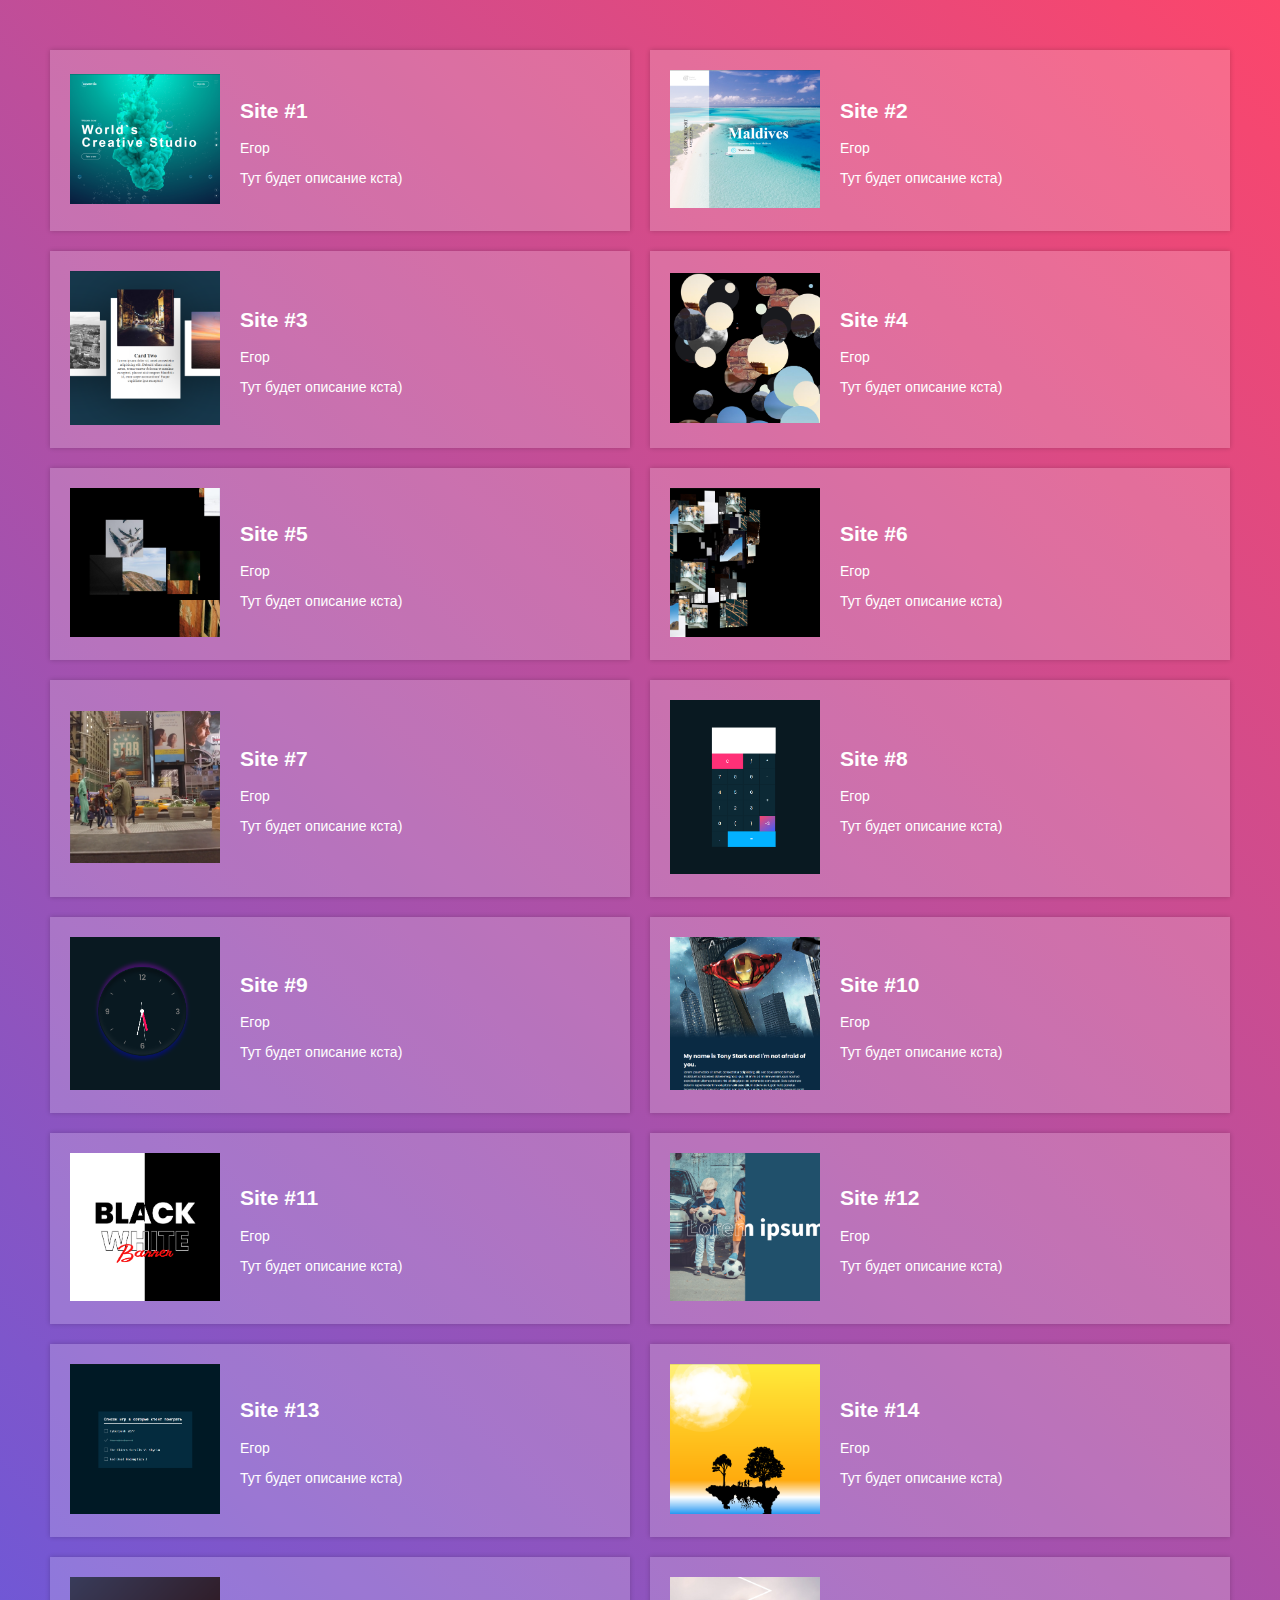
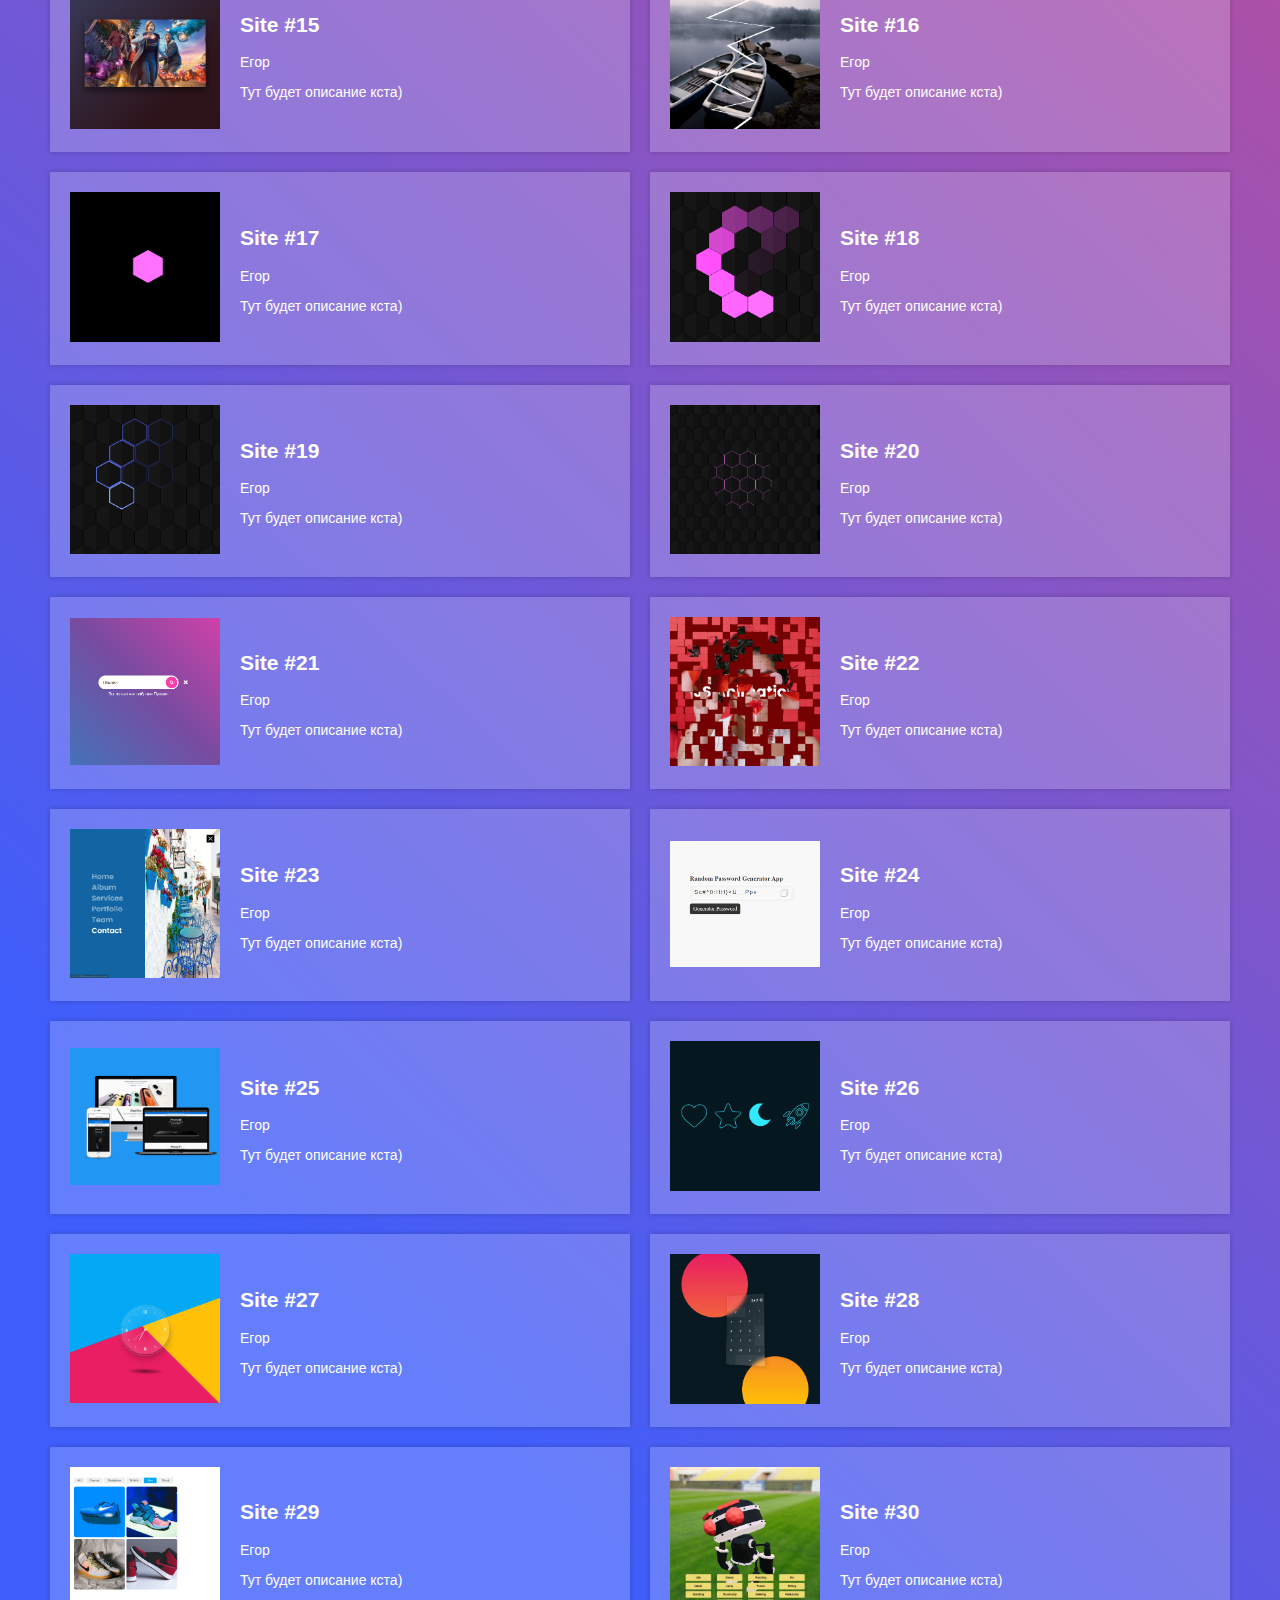
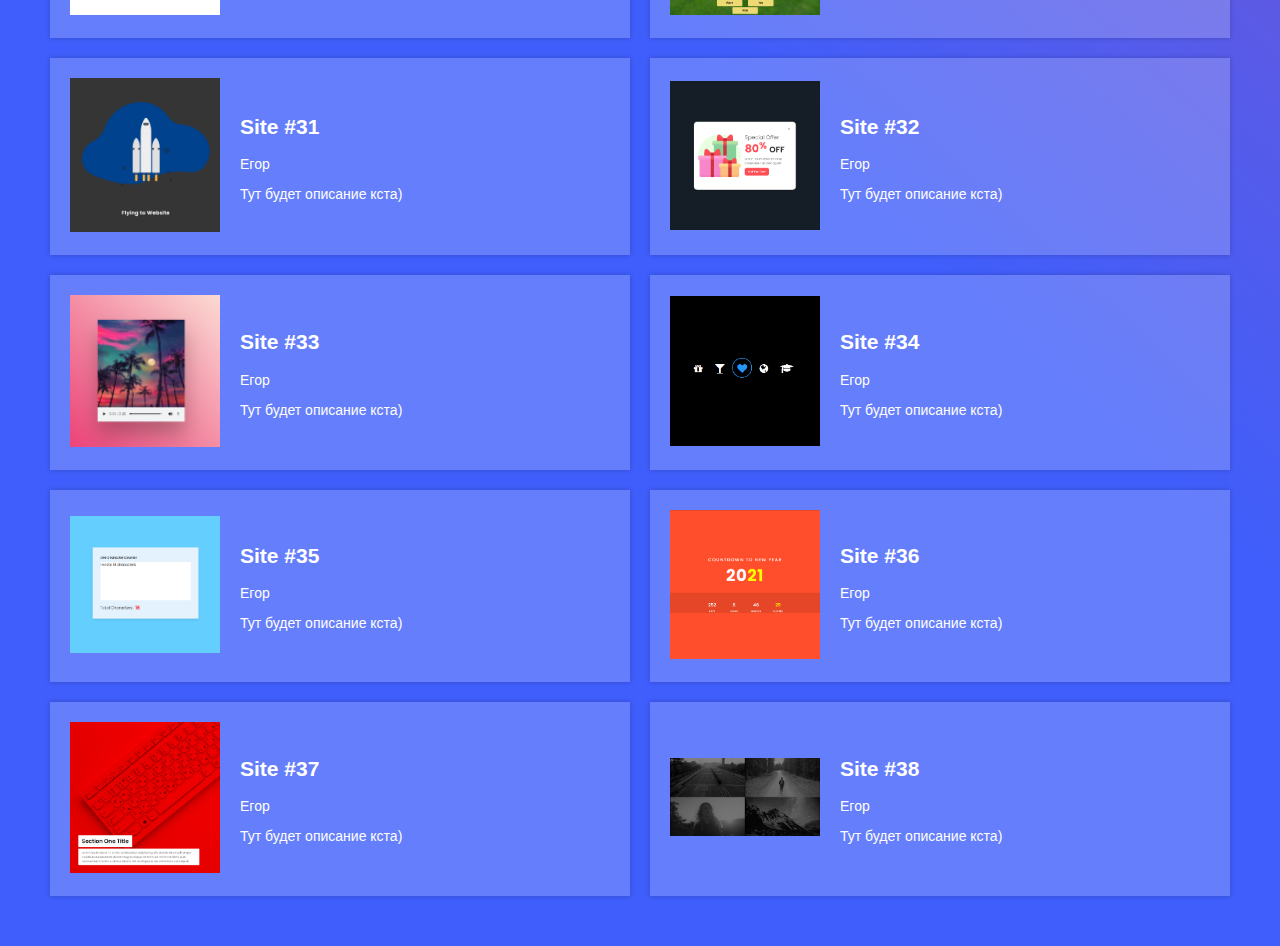
<file: index.html>
<!DOCTYPE html>
<html lang="en">
<head>
    <meta charset="UTF-8">
    <meta name="viewport" content="width=device-width, initial-scale=1.0">
    <title>Portfolio</title>
    <link rel="stylesheet" href="CSS/styleGRID.css">
    <link rel="stylesheet" href="CSS/style.css">
    <link rel="stylesheet" href="https://cdnjs.cloudflare.com/ajax/libs/animate.css/4.1.1/animate.min.css"/>
</head>
<body>
    <div class="albums">

        <div class="album animate__animated animate__flipInX">
            <a href="edison/site1/index.html">
                <img src="edison/site1/show.png" alt="">
            </a>
            <div class="album_details">
                <h2>Site #1</h2>
                <a href="#" target="_blank">
                    <p class="album_artist">Егор</p>
                </a>
                <p class="album_desc">Тут будет описание кста)</p>
            </div>
        </div>

        <div class="album animate__animated animate__flipInX">
            <a href="edison/site2/index.html">
                <img src="edison/site2/show.png" alt="">
            </a>
            <div class="album_details">
                <h2>Site #2</h2>
                <a href="#" target="_blank">
                    <p class="album_artist">Егор</p>
                </a>
                <p class="album_desc">Тут будет описание кста)</p>
            </div>
        </div>

        <div class="album animate__animated animate__flipInX">
            <a href="edison/site3/index.html">
                <img src="edison/site3/show.png" alt="">
            </a>
            <div class="album_details">
                <h2>Site #3</h2>
                <a href="#" target="_blank">
                    <p class="album_artist">Егор</p>
                </a>
                <p class="album_desc">Тут будет описание кста)</p>
            </div>
        </div>

        <div class="album animate__animated animate__flipInX">
            <a href="edison/site4/index.html">
                <img src="edison/site4/show.png" alt="">
            </a>
            <div class="album_details">
                <h2>Site #4</h2>
                <a href="#" target="_blank">
                    <p class="album_artist">Егор</p>
                </a>
                <p class="album_desc">Тут будет описание кста)</p>
            </div>
        </div>

        <div class="album animate__animated animate__flipInX">
            <a href="edison/site5/index.html">
                <img src="edison/site5/show.png" alt="">
            </a>
            <div class="album_details">
                <h2>Site #5</h2>
                <a href="#" target="_blank">
                    <p class="album_artist">Егор</p>
                </a>
                <p class="album_desc">Тут будет описание кста)</p>
            </div>
        </div>

        <div class="album animate__animated animate__flipInX">
            <a href="edison/site6/index.html">
                <img src="edison/site6/show.png" alt="">
            </a>
            <div class="album_details">
                <h2>Site #6</h2>
                <a href="#" target="_blank">
                    <p class="album_artist">Егор</p>
                </a>
                <p class="album_desc">Тут будет описание кста)</p>
            </div>
        </div>

        <div class="album animate__animated animate__flipInX">
            <a href="edison/site7/index.html">
                <img src="edison/site7/show.png" alt="">
            </a>
            <div class="album_details">
                <h2>Site #7</h2>
                <a href="#" target="_blank">
                    <p class="album_artist">Егор</p>
                </a>
                <p class="album_desc">Тут будет описание кста)</p>
            </div>
        </div>

        <div class="album animate__animated animate__flipInX">
            <a href="edison/site8/index.html">
                <img src="edison/site8/show.png" alt="">
            </a>
            <div class="album_details">
                <h2>Site #8</h2>
                <a href="#" target="_blank">
                    <p class="album_artist">Егор</p>
                </a>
                <p class="album_desc">Тут будет описание кста)</p>
            </div>
        </div>

        <div class="album animate__animated animate__flipInX">
            <a href="edison/site9/index.html">
                <img src="edison/site9/show.png" alt="">
            </a>
            <div class="album_details">
                <h2>Site #9</h2>
                <a href="#" target="_blank">
                    <p class="album_artist">Егор</p>
                </a>
                <p class="album_desc">Тут будет описание кста)</p>
            </div>
        </div>

        <div class="album animate__animated animate__flipInX">
            <a href="edison/site10/index.html">
                <img src="edison/site10/show.png" alt="">
            </a>
            <div class="album_details">
                <h2>Site #10</h2>
                <a href="#" target="_blank">
                    <p class="album_artist">Егор</p>
                </a>
                <p class="album_desc">Тут будет описание кста)</p>
            </div>
        </div>

        <div class="album animate__animated animate__flipInX">
            <a href="edison/site11/index.html">
                <img src="edison/site11/show.png" alt="">
            </a>
            <div class="album_details">
                <h2>Site #11</h2>
                <a href="#" target="_blank">
                    <p class="album_artist">Егор</p>
                </a>
                <p class="album_desc">Тут будет описание кста)</p>
            </div>
        </div>

        <div class="album animate__animated animate__flipInX">
            <a href="edison/site12/index.html">
                <img src="edison/site12/show.png" alt="">
            </a>
            <div class="album_details">
                <h2>Site #12</h2>
                <a href="#" target="_blank">
                    <p class="album_artist">Егор</p>
                </a>
                <p class="album_desc">Тут будет описание кста)</p>
            </div>
        </div>

        <div class="album animate__animated animate__flipInX">
            <a href="edison/site13/index.html">
                <img src="edison/site13/show.png" alt="">
            </a>
            <div class="album_details">
                <h2>Site #13</h2>
                <a href="#" target="_blank">
                    <p class="album_artist">Егор</p>
                </a>
                <p class="album_desc">Тут будет описание кста)</p>
            </div>
        </div>

        <div class="album animate__animated animate__flipInX">
            <a href="edison/site14/index.html">
                <img src="edison/site14/show.png" alt="">
            </a>
            <div class="album_details">
                <h2>Site #14</h2>
                <a href="#" target="_blank">
                    <p class="album_artist">Егор</p>
                </a>
                <p class="album_desc">Тут будет описание кста)</p>
            </div>
        </div>

        <div class="album animate__animated animate__flipInX">
            <a href="edison/site15/index.html">
                <img src="edison/site15/show.png" alt="">
            </a>
            <div class="album_details">
                <h2>Site #15</h2>
                <a href="#" target="_blank">
                    <p class="album_artist">Егор</p>
                </a>
                <p class="album_desc">Тут будет описание кста)</p>
            </div>
        </div>

        <div class="album animate__animated animate__flipInX">
            <a href="edison/site16/index.html">
                <img src="edison/site16/show.png" alt="">
            </a>
            <div class="album_details">
                <h2>Site #16</h2>
                <a href="#" target="_blank">
                    <p class="album_artist">Егор</p>
                </a>
                <p class="album_desc">Тут будет описание кста)</p>
            </div>
        </div>

        <div class="album animate__animated animate__flipInX">
            <a href="edison/site17/index.html">
                <img src="edison/site17/show.png" alt="">
            </a>
            <div class="album_details">
                <h2>Site #17</h2>
                <a href="#" target="_blank">
                    <p class="album_artist">Егор</p>
                </a>
                <p class="album_desc">Тут будет описание кста)</p>
            </div>
        </div>

        <div class="album animate__animated animate__flipInX">
            <a href="edison/site18/index.html">
                <img src="edison/site18/show.png" alt="">
            </a>
            <div class="album_details">
                <h2>Site #18</h2>
                <a href="#" target="_blank">
                    <p class="album_artist">Егор</p>
                </a>
                <p class="album_desc">Тут будет описание кста)</p>
            </div>
        </div>

        <div class="album animate__animated animate__flipInX">
            <a href="edison/site19/index.html">
                <img src="edison/site19/show.png" alt="">
            </a>
            <div class="album_details">
                <h2>Site #19</h2>
                <a href="#" target="_blank">
                    <p class="album_artist">Егор</p>
                </a>
                <p class="album_desc">Тут будет описание кста)</p>
            </div>
        </div>

        <div class="album animate__animated animate__flipInX">
            <a href="edison/site20/index.html">
                <img src="edison/site20/show.png" alt="">
            </a>
            <div class="album_details">
                <h2>Site #20</h2>
                <a href="#" target="_blank">
                    <p class="album_artist">Егор</p>
                </a>
                <p class="album_desc">Тут будет описание кста)</p>
            </div>
        </div>

        <div class="album animate__animated animate__flipInX">
            <a href="edison/site21/index.html">
                <img src="edison/site21/show.png" alt="">
            </a>
            <div class="album_details">
                <h2>Site #21</h2>
                <a href="#" target="_blank">
                    <p class="album_artist">Егор</p>
                </a>
                <p class="album_desc">Тут будет описание кста)</p>
            </div>
        </div>

        <div class="album animate__animated animate__flipInX">
            <a href="edison/site22/index.html">
                <img src="edison/site22/show.png" alt="">
            </a>
            <div class="album_details">
                <h2>Site #22</h2>
                <a href="#" target="_blank">
                    <p class="album_artist">Егор</p>
                </a>
                <p class="album_desc">Тут будет описание кста)</p>
            </div>
        </div>

        <div class="album animate__animated animate__flipInX">
            <a href="edison/site23/index.html">
                <img src="edison/site23/show.png" alt="">
            </a>
            <div class="album_details">
                <h2>Site #23</h2>
                <a href="#" target="_blank">
                    <p class="album_artist">Егор</p>
                </a>
                <p class="album_desc">Тут будет описание кста)</p>
            </div>
        </div>

        <div class="album animate__animated animate__flipInX">
            <a href="edison/site24/index.html">
                <img src="edison/site24/show.png" alt="">
            </a>
            <div class="album_details">
                <h2>Site #24</h2>
                <a href="#" target="_blank">
                    <p class="album_artist">Егор</p>
                </a>
                <p class="album_desc">Тут будет описание кста)</p>
            </div>
        </div>

        <div class="album animate__animated animate__flipInX">
            <a href="edison/site25/index.html">
                <img src="edison/site25/show.png" alt="">
            </a>
            <div class="album_details">
                <h2>Site #25</h2>
                <a href="#" target="_blank">
                    <p class="album_artist">Егор</p>
                </a>
                <p class="album_desc">Тут будет описание кста)</p>
            </div>
        </div>

        <div class="album animate__animated animate__flipInX">
            <a href="edison/site26/index.html">
                <img src="edison/site26/show.png" alt="">
            </a>
            <div class="album_details">
                <h2>Site #26</h2>
                <a href="#" target="_blank">
                    <p class="album_artist">Егор</p>
                </a>
                <p class="album_desc">Тут будет описание кста)</p>
            </div>
        </div>

        <div class="album animate__animated animate__flipInX">
            <a href="edison/site27/index.html">
                <img src="edison/site27/show.png" alt="">
            </a>
            <div class="album_details">
                <h2>Site #27</h2>
                <a href="#" target="_blank">
                    <p class="album_artist">Егор</p>
                </a>
                <p class="album_desc">Тут будет описание кста)</p>
            </div>
        </div>

        <div class="album animate__animated animate__flipInX">
            <a href="edison/site28/index.html">
                <img src="edison/site28/show.png" alt="">
            </a>
            <div class="album_details">
                <h2>Site #28</h2>
                <a href="#" target="_blank">
                    <p class="album_artist">Егор</p>
                </a>
                <p class="album_desc">Тут будет описание кста)</p>
            </div>
        </div>

        <div class="album animate__animated animate__flipInX">
            <a href="edison/site29/index.html">
                <img src="edison/site29/show.png" alt="">
            </a>
            <div class="album_details">
                <h2>Site #29</h2>
                <a href="#" target="_blank">
                    <p class="album_artist">Егор</p>
                </a>
                <p class="album_desc">Тут будет описание кста)</p>
            </div>
        </div>

        <div class="album animate__animated animate__flipInX">
            <a href="edison/site30/index.html">
                <img src="edison/site30/show.png" alt="">
            </a>
            <div class="album_details">
                <h2>Site #30</h2>
                <a href="#" target="_blank">
                    <p class="album_artist">Егор</p>
                </a>
                <p class="album_desc">Тут будет описание кста)</p>
            </div>
        </div>

        <div class="album animate__animated animate__flipInX">
            <a href="edison/site31/index.html">
                <img src="edison/site31/show.png" alt="">
            </a>
            <div class="album_details">
                <h2>Site #31</h2>
                <a href="#" target="_blank">
                    <p class="album_artist">Егор</p>
                </a>
                <p class="album_desc">Тут будет описание кста)</p>
            </div>
        </div>

        <div class="album animate__animated animate__flipInX">
            <a href="edison/site32/index.html">
                <img src="edison/site32/show.png" alt="">
            </a>
            <div class="album_details">
                <h2>Site #32</h2>
                <a href="#" target="_blank">
                    <p class="album_artist">Егор</p>
                </a>
                <p class="album_desc">Тут будет описание кста)</p>
            </div>
        </div>

        <div class="album animate__animated animate__flipInX">
            <a href="edison/site33/index.html">
                <img src="edison/site33/show.png" alt="">
            </a>
            <div class="album_details">
                <h2>Site #33</h2>
                <a href="#" target="_blank">
                    <p class="album_artist">Егор</p>
                </a>
                <p class="album_desc">Тут будет описание кста)</p>
            </div>
        </div>

        <div class="album animate__animated animate__flipInX">
            <a href="edison/site34/index.html">
                <img src="edison/site34/show.png" alt="">
            </a>
            <div class="album_details">
                <h2>Site #34</h2>
                <a href="#" target="_blank">
                    <p class="album_artist">Егор</p>
                </a>
                <p class="album_desc">Тут будет описание кста)</p>
            </div>
        </div>

        <div class="album animate__animated animate__flipInX">
            <a href="edison/site35/index.html">
                <img src="edison/site35/show.png" alt="">
            </a>
            <div class="album_details">
                <h2>Site #35</h2>
                <a href="#" target="_blank">
                    <p class="album_artist">Егор</p>
                </a>
                <p class="album_desc">Тут будет описание кста)</p>
            </div>
        </div>

        <div class="album animate__animated animate__flipInX">
            <a href="edison/site36/index.html">
                <img src="edison/site36/show.png" alt="">
            </a>
            <div class="album_details">
                <h2>Site #36</h2>
                <a href="#" target="_blank">
                    <p class="album_artist">Егор</p>
                </a>
                <p class="album_desc">Тут будет описание кста)</p>
            </div>
        </div>

        <div class="album animate__animated animate__flipInX">
            <a href="edison/site37/index.html">
                <img src="edison/site37/show.png" alt="">
            </a>
            <div class="album_details">
                <h2>Site #37</h2>
                <a href="#" target="_blank">
                    <p class="album_artist">Егор</p>
                </a>
                <p class="album_desc">Тут будет описание кста)</p>
            </div>
        </div>

        <div class="album animate__animated animate__flipInX">
            <a href="edison/site38/index.html">
                <img src="edison/site38/show.png" alt="">
            </a>
            <div class="album_details">
                <h2>Site #38</h2>
                <a href="#" target="_blank">
                    <p class="album_artist">Егор</p>
                </a>
                <p class="album_desc">Тут будет описание кста)</p>
            </div>
        </div>
        
    </div>
</body>
</html>
</file>
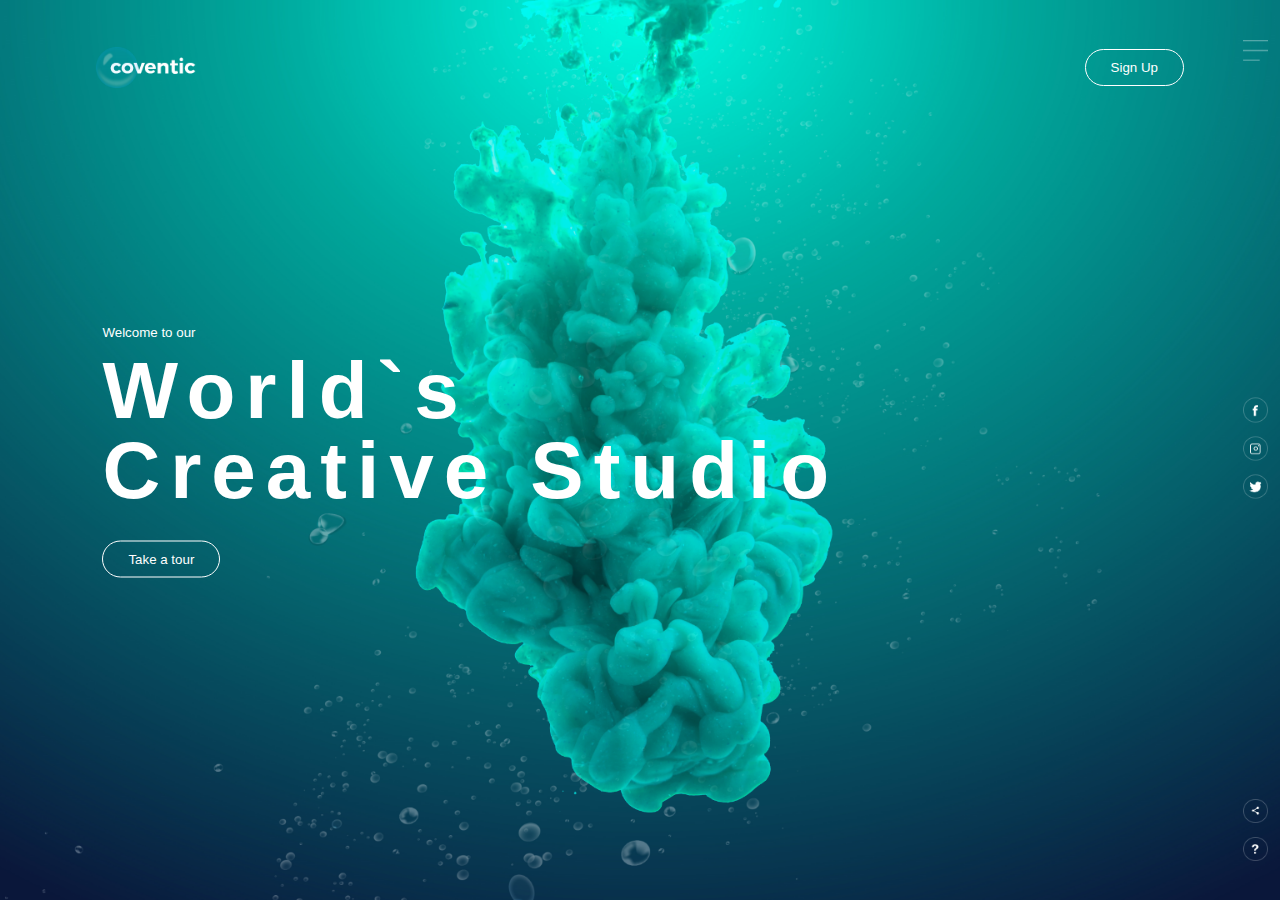
<file: edison/site1/index.html>
<!DOCTYPE html>
<html lang="en">
<head>
    <meta charset="UTF-8">
    <meta name="viewport" content="width=device-width, initial-scale=1.0">
    <title>Document</title>
    <link rel="stylesheet" href="css/style.css">
</head>
<body>
    <div class="hero">
        <div class="navbar">
            <img src="assets/logo.png" alt="logo" class="logo">
            <button>Sign Up</button>
        </div>
        <div class="content">
            <small>Welcome to our</small>
            <h1>World`s <br> Creative Studio </h1>
            <button>Take a tour</button>
        </div>
        <div class="side-bar">
            <img src="assets/menu.png" alt="menu" class="menu">
            <div class="social-links">
                <img src="assets/fb.png" alt="">
                <img src="assets/ig.png" alt="">
                <img src="assets/tw.png" alt="">
            </div>
            <div class="useful-links">
                <img src="assets/share.png" alt="">
                <img src="assets/info.png" alt="">
            </div>
        </div>
        <div class="bubbles">
            <img src="assets/bubble.png">
            <img src="assets/bubble.png">
            <img src="assets/bubble.png">
            <img src="assets/bubble.png">
            <img src="assets/bubble.png">
            <img src="assets/bubble.png">
            <img src="assets/bubble.png">
        </div>
    </div>
</body>
</html>
</file>
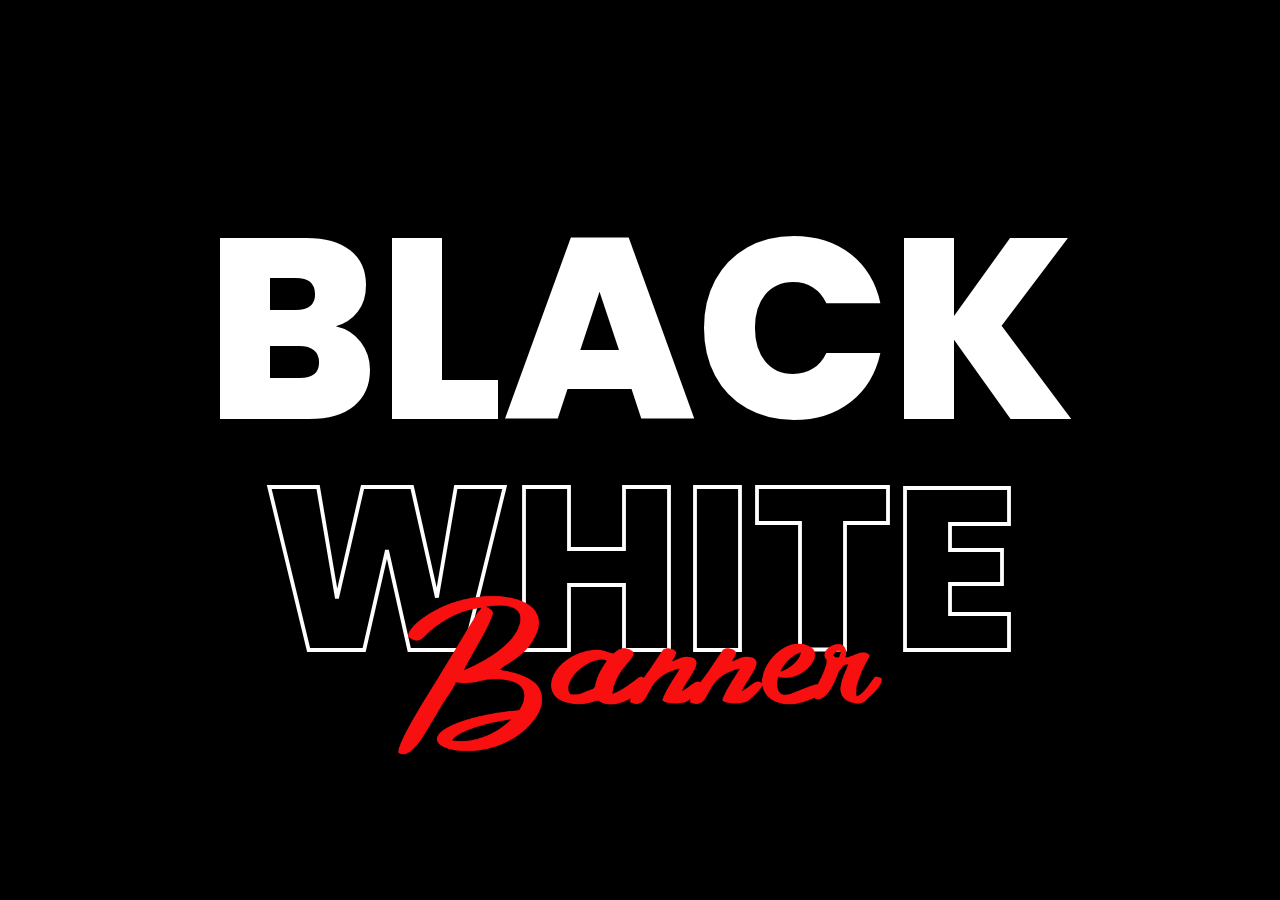
<file: edison/site11/index.html>
<!DOCTYPE html>
<html lang="en">
<head>
    <meta charset="UTF-8">
    <meta http-equiv="X-UA-Compatible" content="IE=edge">
    <meta name="viewport" content="width=device-width, initial-scale=1.0">
    <title>Black&White</title>
    <link rel="stylesheet" href="style.css">
</head>
<body>
    <section>
        <h2>Black <br> <span>White</span></h2>
        <div class="black"></div>
        <img src="text.png">
    </section>
    <script>
        let black = document.querySelector('.black');
        window.onmousemove = function(e){
            let x = e.clientX;
            // let y = e.clientY;
            black.style.left = x +'px';
            // black.style.top = y +'px';
        }
    </script>
</body>
</html>
</file>
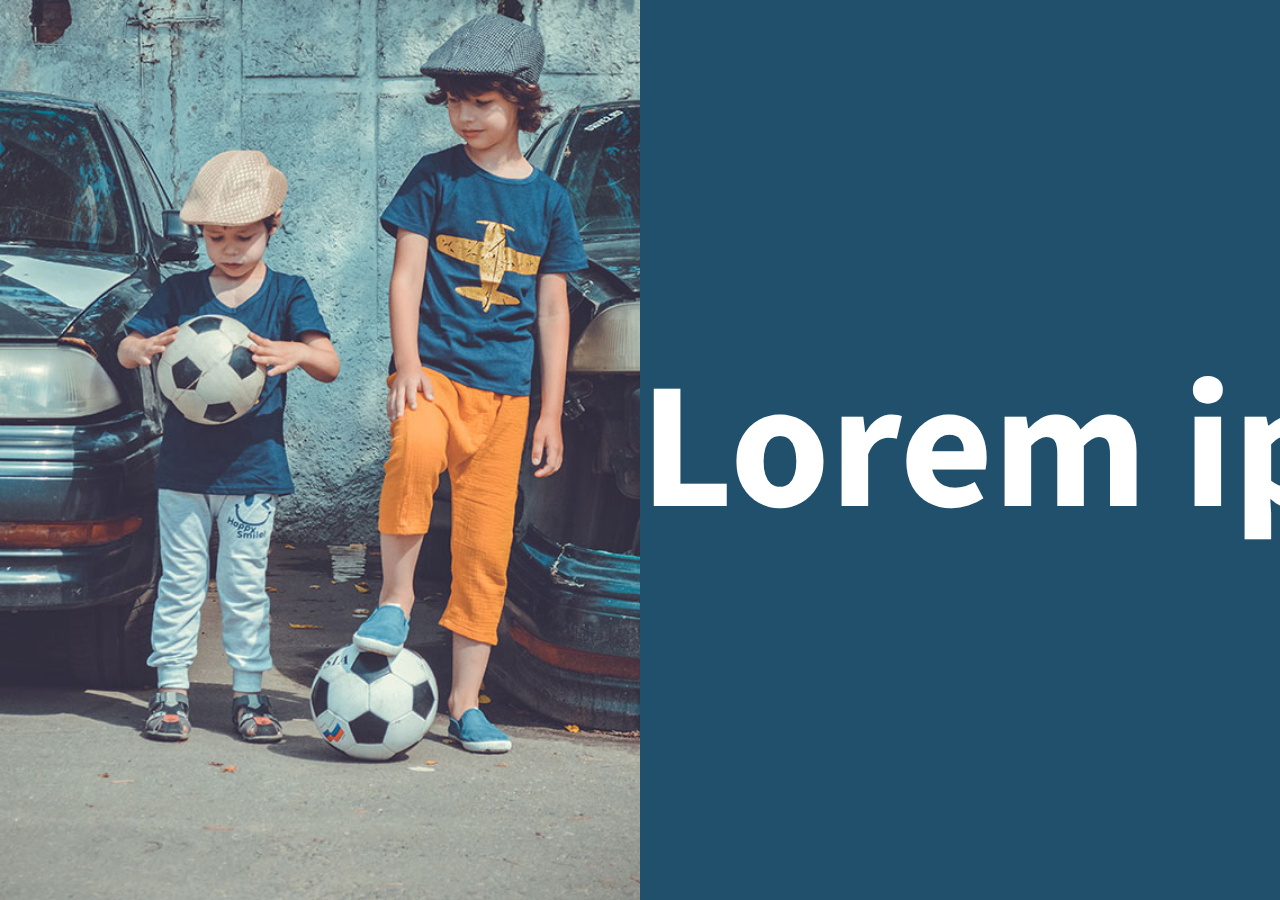
<file: edison/site12/index.html>
<!DOCTYPE html>
<html lang="en">
<head>
    <meta charset="UTF-8">
    <meta http-equiv="X-UA-Compatible" content="IE=edge">
    <meta name="viewport" content="width=device-width, initial-scale=1.0">
    <title>Running Text</title>
    <link rel="stylesheet" href="style.css">
</head>
<body>
    <section>
        <div>
            <h2>Lorem ipsum dolor sit, amet consectetur adipisicing elit. Suscipit repudiandae distinctio magni optio. Aliquam, vel similique asperiores voluptates at vitae!</h2>
        </div>
        <div>
            <h2>Lorem ipsum dolor sit, amet consectetur adipisicing elit. Suscipit repudiandae distinctio magni optio. Aliquam, vel similique asperiores voluptates at vitae!</h2>
        </div>
    </section>
</body>
</html>
</file>
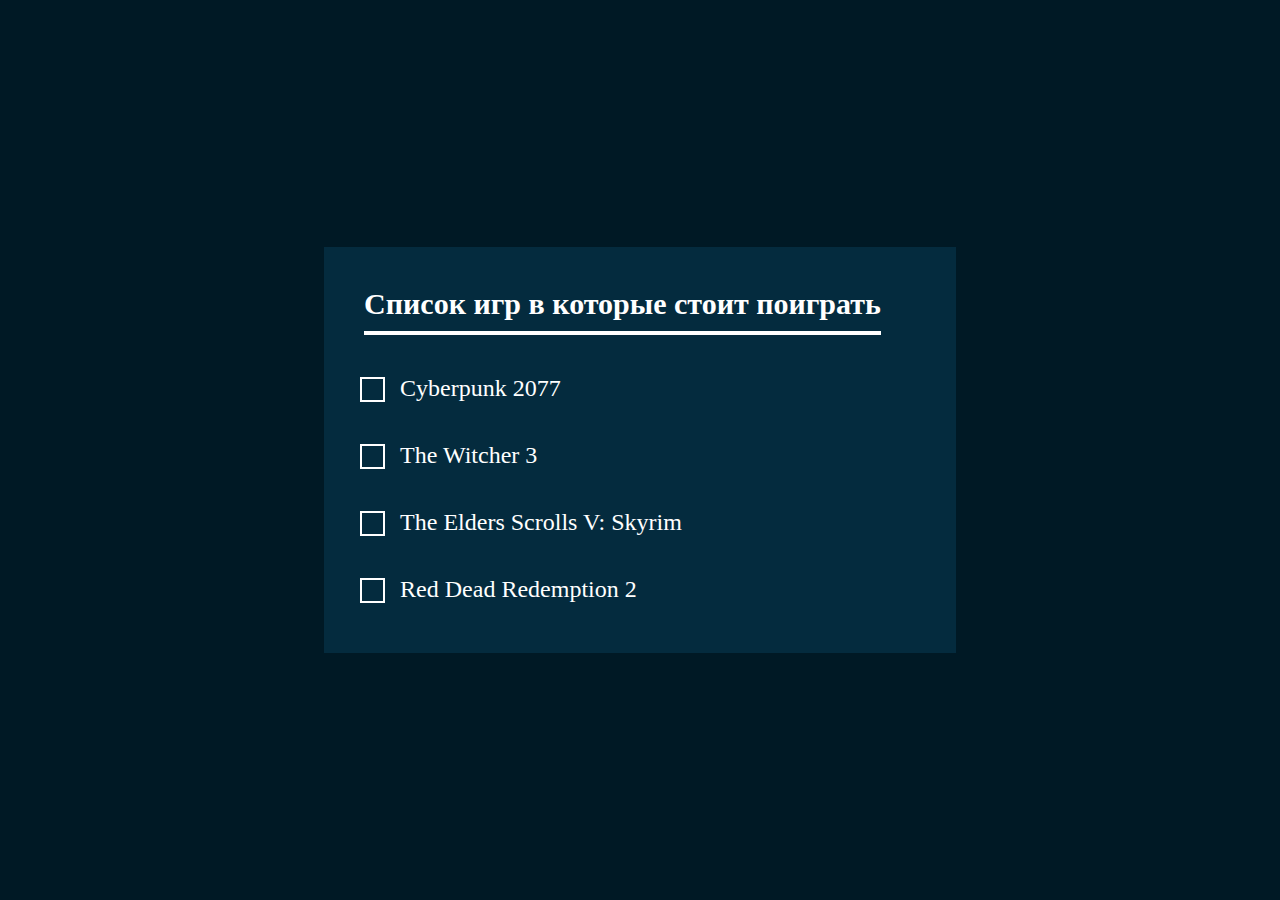
<file: edison/site13/index.html>
<!DOCTYPE html>
<html lang="en">
<head>
    <meta charset="UTF-8">
    <meta http-equiv="X-UA-Compatible" content="IE=edge">
    <meta name="viewport" content="width=device-width, initial-scale=1.0">
    <title>List</title>
    <link rel="stylesheet" href="style.css">
</head>
<body>
    <div class="list">
        <h2>Список игр в которые стоит поиграть</h2>
        <label>
            <input type="checkbox"> 
            <i></i>
            <span>Cyberpunk 2077</span>
        </label>
        <label>
            <input type="checkbox">
            <i></i>
            <span>The Witcher 3</span>
        </label>
        <label>
            <input type="checkbox">
            <i></i>
            <span>The Elders Scrolls V: Skyrim</span>
        </label>
        <label>
            <input type="checkbox">
            <i></i>
            <span>Red Dead Redemption 2</span>
        </label>
    </div>
</body>
</html>
</file>
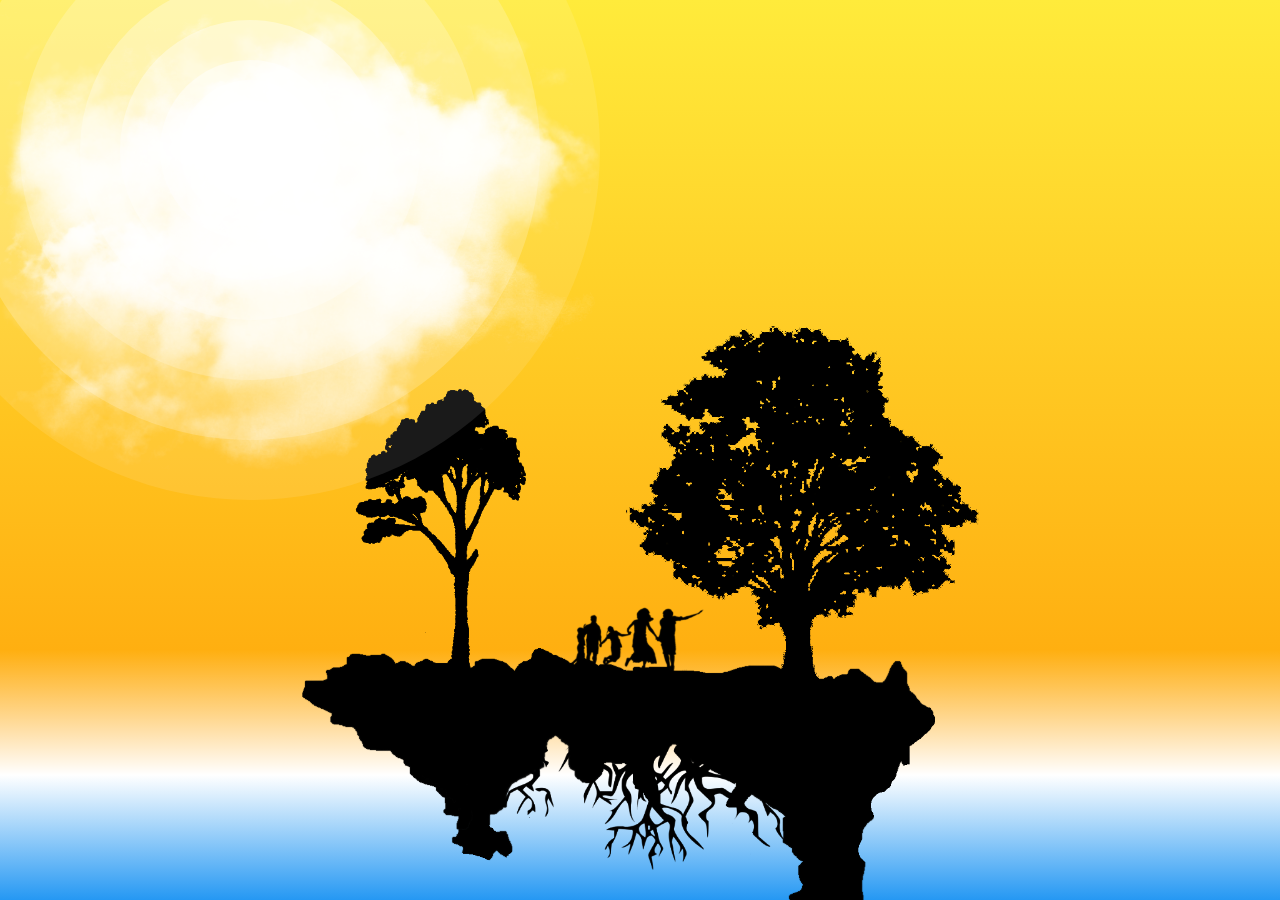
<file: edison/site14/index.html>
<!DOCTYPE html>
<html lang="en">
<head>
    <meta charset="UTF-8">
    <meta http-equiv="X-UA-Compatible" content="IE=edge">
    <meta name="viewport" content="width=device-width, initial-scale=1.0">
    <title>Document</title>
    <link rel="stylesheet" href="style.css">
</head>
<body>
    <div class="scene active">
        <!-- <div onclick="toggleScene()" class="moon"></div> -->
        <div class="moon"></div>
        <img src="forest.png" class="forest">
        <img src="bg.png" class="bg">
        <img src="cloud1.png" class="cloud1">
        <img src="cloud2.png" class="cloud2">
        <img src="cloud3.png" class="cloud3">
        <img src="cloud1.png" class="cloud4">
        <img src="cloud2.png" class="cloud5">
        <img src="cloud3.png" class="cloud6">
    </div>
    <script>
        const moonBtn = document.querySelector('.scene .moon');
        moonBtn.onclick = toggleScene;
        console.log('1');
        console.log('2');
        function toggleScene(){
            let change = document.querySelector('.scene');
            change.classList.toggle('active');
        }

        function stars(){
            let count = 500;
            let i = 0;
            while(i < count){
                let scene = document.querySelector('.scene');
                let star = document.createElement('i');
                let x = Math.floor(Math.random() * window.innerWidth);
                let y = Math.floor(Math.random() * window.innerHeight);
                let size = Math.random() * 2;

                let duration = Math.random() * 10;

                star.style.left = x + 'px';
                star.style.top = y + 'px';
                star.style.width = size + 'px';
                star.style.height = size + 'px';

                star.style.animationDuration = 5 + duration + 's'
                star.style.animationDelay = duration + 's';

                scene.appendChild(star);
                i++;
            }
        }
        stars();
    </script>
</body>
</html>
</file>
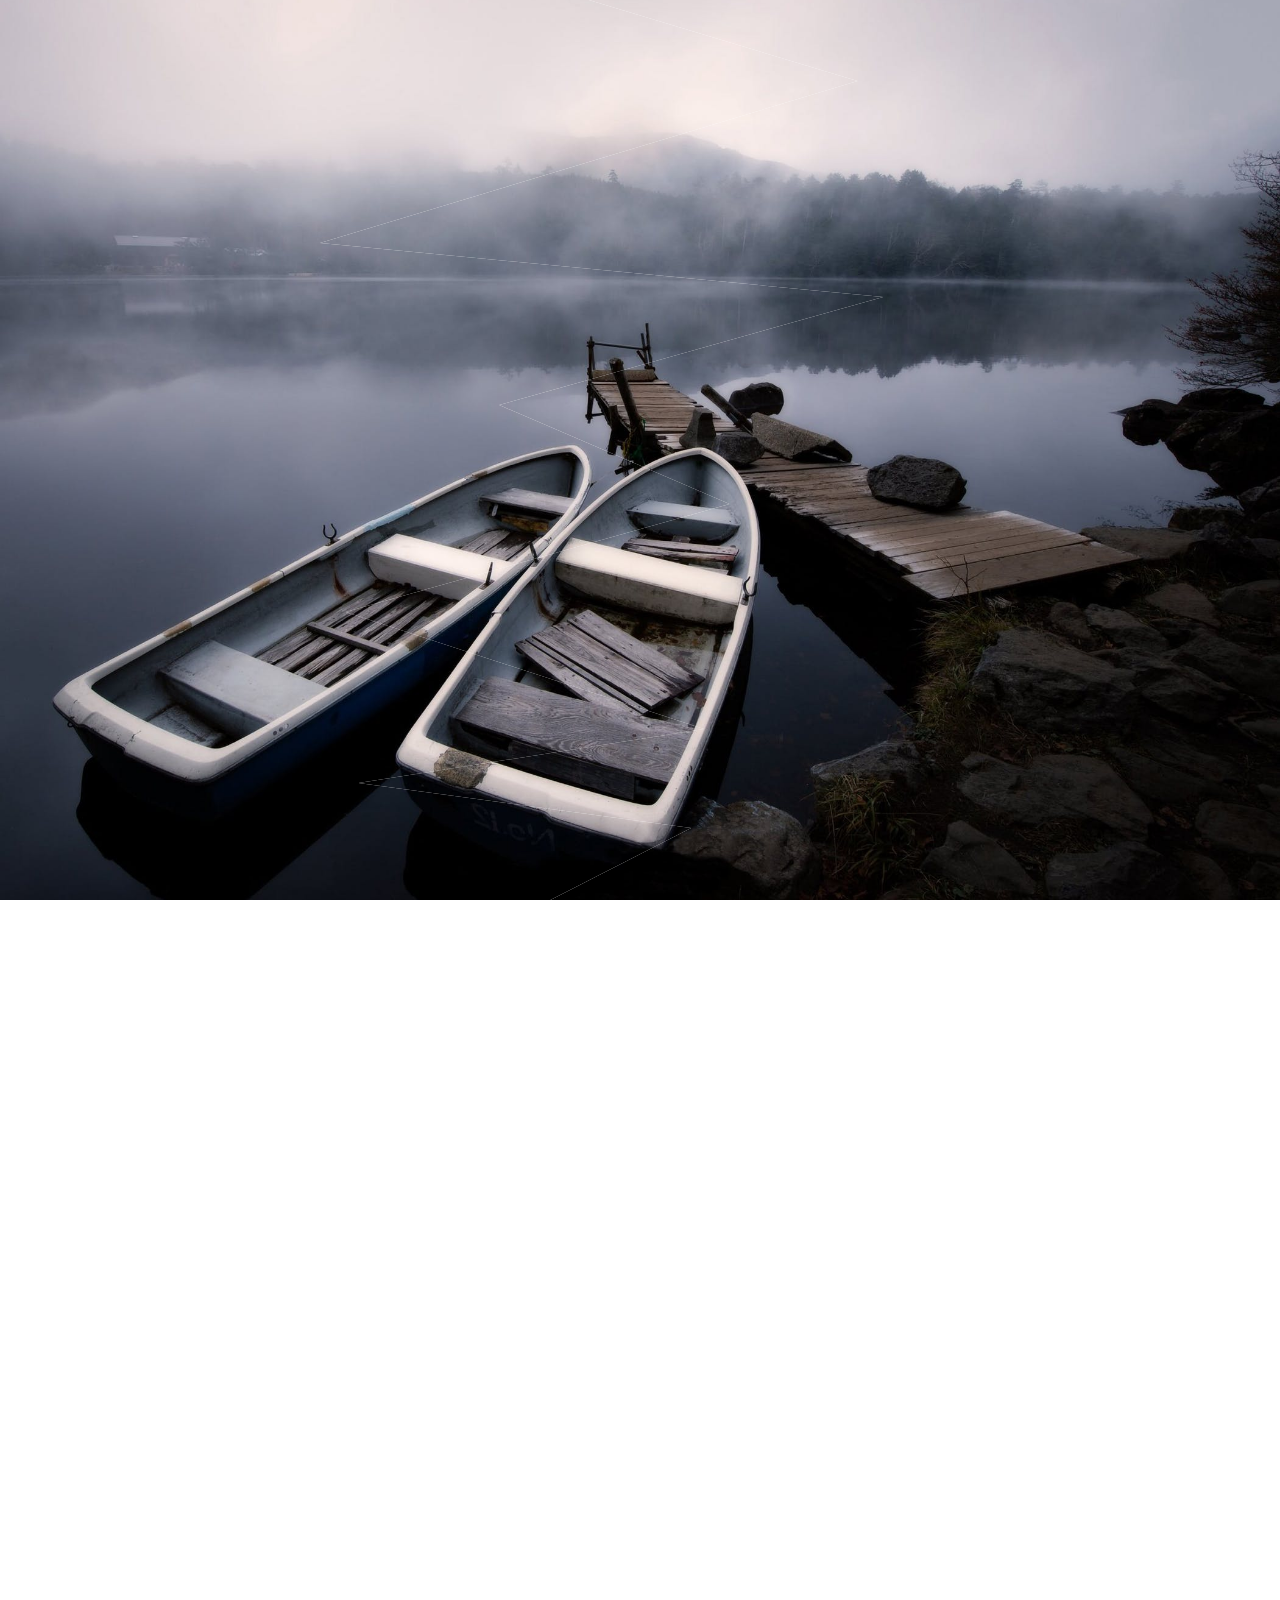
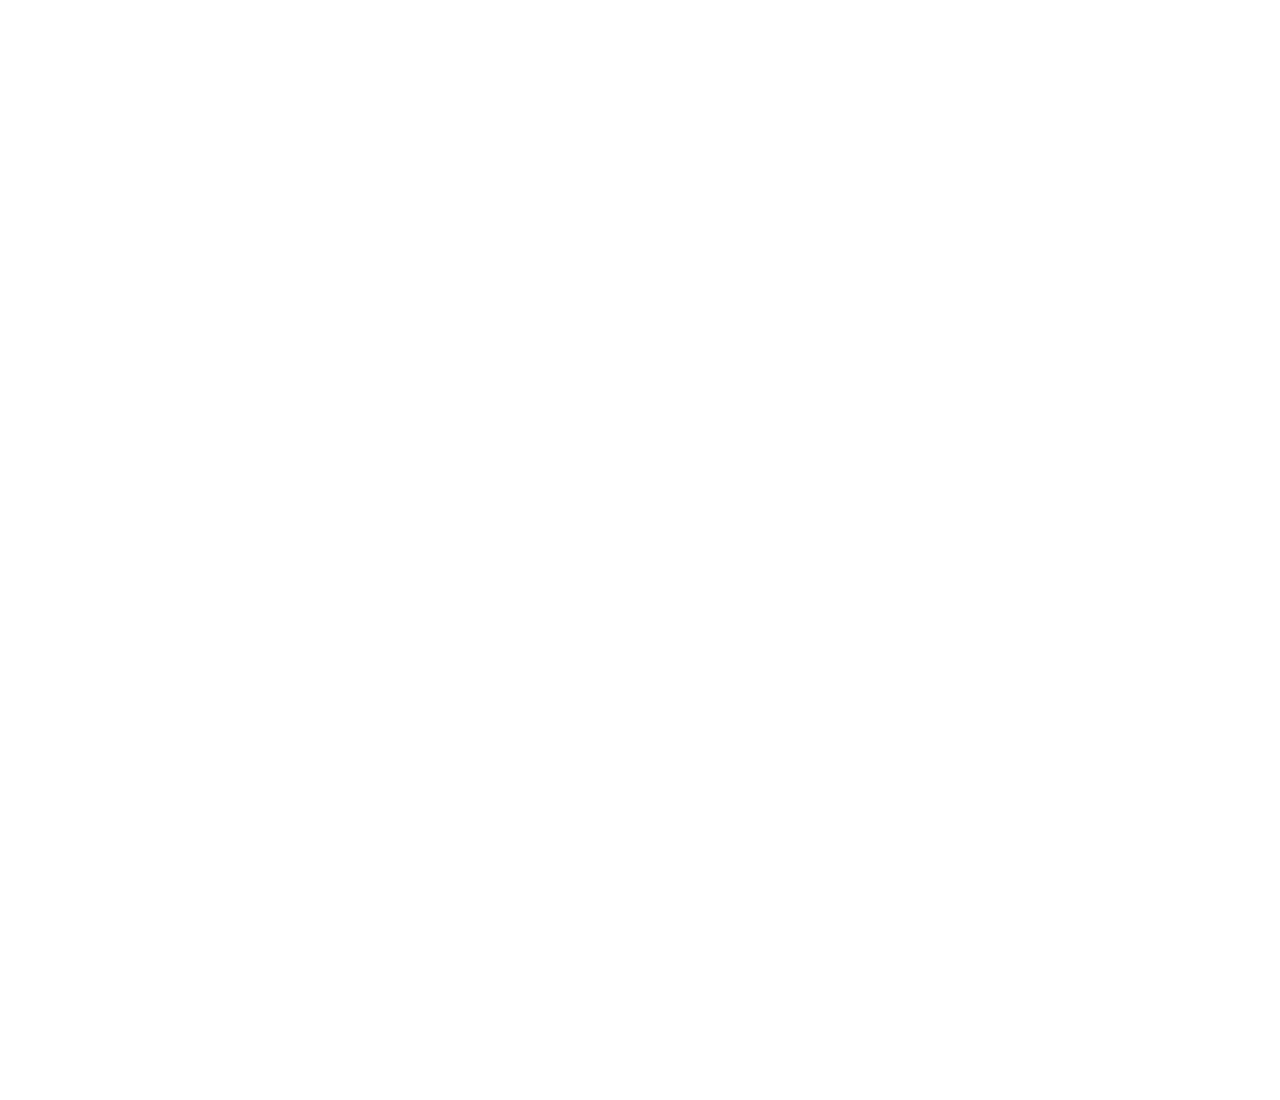
<file: edison/site16/index.html>
<!DOCTYPE html>
<html lang="en">
<head>
    <meta charset="UTF-8">
    <meta http-equiv="X-UA-Compatible" content="IE=edge">
    <meta name="viewport" content="width=device-width, initial-scale=1.0">
    <title>Document</title>
    <link rel="stylesheet" href="style.css">
</head>
<body>
    <section>
        <div class="side" id="side1"></div>
        <div class="side" id="side2"></div>
    </section>
    <script>
        const side1 = document.querySelector('#side1');
        window.addEventListener('scroll', ()=>{
            side1.style.left = -window.pageYOffset + 'px';
            console.log(window.pageYOffset);
        })

        const side2 = document.querySelector('#side2');
        window.addEventListener('scroll', ()=>{
            side2.style.left = +window.pageYOffset + 'px';
            console.log(window.pageYOffset);
        })
    </script>
</body>
</html>
</file>
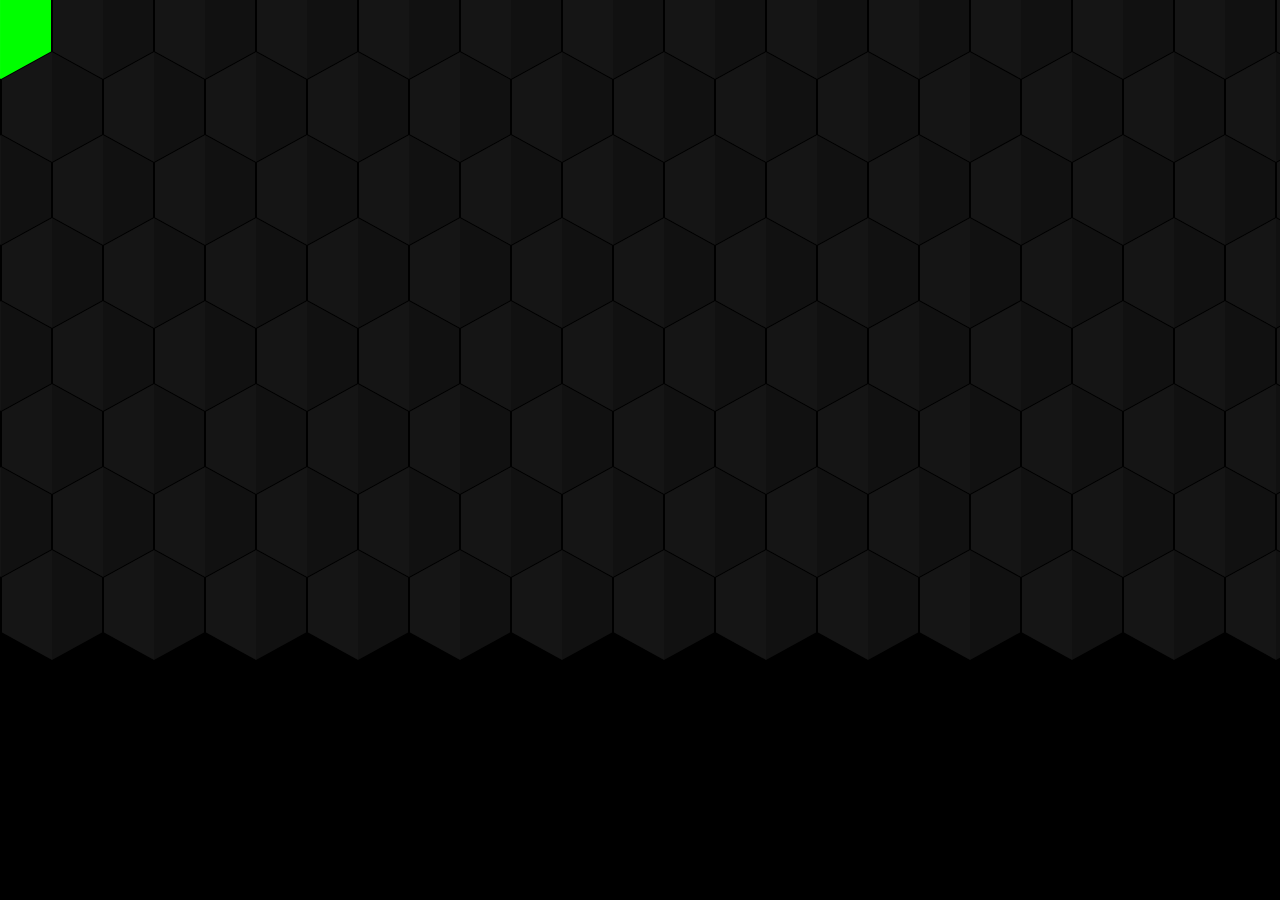
<file: edison/site18/index.html>
<!DOCTYPE html>
<html lang="en">
<head>
    <meta charset="UTF-8">
    <meta http-equiv="X-UA-Compatible" content="IE=edge">
    <meta name="viewport" content="width=device-width, initial-scale=1.0">
    <title>Document</title>
    <link rel="stylesheet" href="style.css">
</head>
<body>
    <div class="container">
        <div class="row">
            <div class="hexagon"></div>
            <div class="hexagon"></div>
            <div class="hexagon"></div>
            <div class="hexagon"></div>
            <div class="hexagon"></div>
            <div class="hexagon"></div>
            <div class="hexagon"></div>
            <div class="hexagon"></div>
            <div class="hexagon"></div>
            <div class="hexagon"></div>
            <div class="hexagon"></div>
            <div class="hexagon"></div>
            <div class="hexagon"></div>
            <div class="hexagon"></div>
            <div class="hexagon"></div>
            <div class="hexagon"></div>
        </div>  
        <div class="row">
            <div class="hexagon"></div>
            <div class="hexagon"></div>
            <div class="hexagon"></div>
            <div class="hexagon"></div>
            <div class="hexagon"></div>
            <div class="hexagon"></div>
            <div class="hexagon"></div>
            <div class="hexagon"></div>
            <div class="hexagon"></div>
            <div class="hexagon"></div>
            <div class="hexagon"></div>
            <div class="hexagon"></div>
            <div class="hexagon"></div>
            <div class="hexagon"></div>
            <div class="hexagon"></div>
            <div class="hexagon"></div>
        </div> 
        <div class="row">
            <div class="hexagon"></div>
            <div class="hexagon"></div>
            <div class="hexagon"></div>
            <div class="hexagon"></div>
            <div class="hexagon"></div>
            <div class="hexagon"></div>
            <div class="hexagon"></div>
            <div class="hexagon"></div>
            <div class="hexagon"></div>
            <div class="hexagon"></div>
            <div class="hexagon"></div>
            <div class="hexagon"></div>
            <div class="hexagon"></div>
            <div class="hexagon"></div>
            <div class="hexagon"></div>
            <div class="hexagon"></div>
        </div> 
        <div class="row">
            <div class="hexagon"></div>
            <div class="hexagon"></div>
            <div class="hexagon"></div>
            <div class="hexagon"></div>
            <div class="hexagon"></div>
            <div class="hexagon"></div>
            <div class="hexagon"></div>
            <div class="hexagon"></div>
            <div class="hexagon"></div>
            <div class="hexagon"></div>
            <div class="hexagon"></div>
            <div class="hexagon"></div>
            <div class="hexagon"></div>
            <div class="hexagon"></div>
            <div class="hexagon"></div>
            <div class="hexagon"></div>
        </div> 
        <div class="row">
            <div class="hexagon"></div>
            <div class="hexagon"></div>
            <div class="hexagon"></div>
            <div class="hexagon"></div>
            <div class="hexagon"></div>
            <div class="hexagon"></div>
            <div class="hexagon"></div>
            <div class="hexagon"></div>
            <div class="hexagon"></div>
            <div class="hexagon"></div>
            <div class="hexagon"></div>
            <div class="hexagon"></div>
            <div class="hexagon"></div>
            <div class="hexagon"></div>
            <div class="hexagon"></div>
            <div class="hexagon"></div>
        </div> 
        <div class="row">
            <div class="hexagon"></div>
            <div class="hexagon"></div>
            <div class="hexagon"></div>
            <div class="hexagon"></div>
            <div class="hexagon"></div>
            <div class="hexagon"></div>
            <div class="hexagon"></div>
            <div class="hexagon"></div>
            <div class="hexagon"></div>
            <div class="hexagon"></div>
            <div class="hexagon"></div>
            <div class="hexagon"></div>
            <div class="hexagon"></div>
            <div class="hexagon"></div>
            <div class="hexagon"></div>
            <div class="hexagon"></div>
        </div> 
        <div class="row">
            <div class="hexagon"></div>
            <div class="hexagon"></div>
            <div class="hexagon"></div>
            <div class="hexagon"></div>
            <div class="hexagon"></div>
            <div class="hexagon"></div>
            <div class="hexagon"></div>
            <div class="hexagon"></div>
            <div class="hexagon"></div>
            <div class="hexagon"></div>
            <div class="hexagon"></div>
            <div class="hexagon"></div>
            <div class="hexagon"></div>
            <div class="hexagon"></div>
            <div class="hexagon"></div>
            <div class="hexagon"></div>
        </div> 
        <div class="row">
            <div class="hexagon"></div>
            <div class="hexagon"></div>
            <div class="hexagon"></div>
            <div class="hexagon"></div>
            <div class="hexagon"></div>
            <div class="hexagon"></div>
            <div class="hexagon"></div>
            <div class="hexagon"></div>
            <div class="hexagon"></div>
            <div class="hexagon"></div>
            <div class="hexagon"></div>
            <div class="hexagon"></div>
            <div class="hexagon"></div>
            <div class="hexagon"></div>
            <div class="hexagon"></div>
            <div class="hexagon"></div>
        </div>  
    </div>
</body>
</html>
</file>
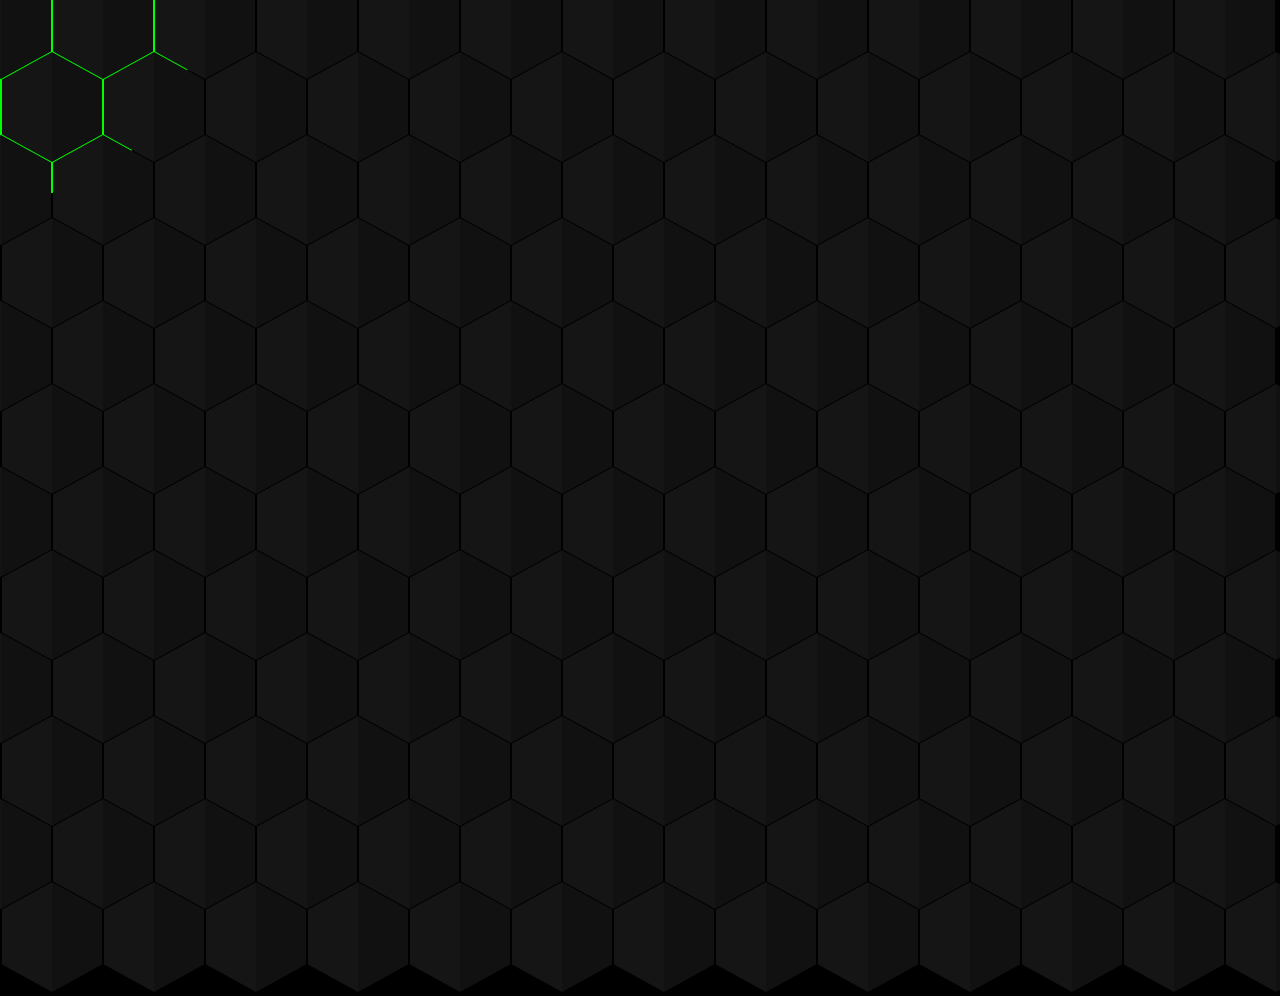
<file: edison/site20/index.html>
<!DOCTYPE html>
<html lang="en">
<head>
    <meta charset="UTF-8">
    <meta http-equiv="X-UA-Compatible" content="IE=edge">
    <meta name="viewport" content="width=device-width, initial-scale=1.0">
    <title>Document</title>
    <link rel="stylesheet" href="style.css">
</head>
<body>
    <div id="cursor"></div>
    <script>
        window.onload = function(){
            const cursor = document.querySelector('#cursor');
            window.onmousemove = function(e){
                cursor.style.left = e.clientX + 'px';
                cursor.style.top = e.clientY + 'px';
            }
        }

        let freespaceW = window.innerWidth;
        let freespaceH = window.innerHeight;
        let body = document.body;
        let row = '<div class="row">';
        while(freespaceW > 0){
            row += '<div class = "hexagon"></div>';
            freespaceW -= 100;
        }
        row += '</div>';
        while(freespaceH > 0){
            body.innerHTML += row;
            freespaceH -= 80;
        }

        
    </script>
</body>
</html>
</file>
<file: CSS/styleGRID.css>
.albums{
    display: grid;
    grid-template-columns: repeat(auto-fit, minmax(400px, 1fr));
    grid-gap: 20px;
    
}

.album{
    display: grid;
    grid-template-columns: 150px 1fr;
    grid-gap: 20px;
    background-color: rgba(255, 255, 255, 0.2);
    box-shadow: 0px 0px 5px rgba(0, 0, 0, 0.2);
    padding: 20px;
    align-items: center;
}

.album img{
    width: 100%;
}

.album a{
    text-decoration: none;
    color: white;
}
 
@media (max-width: 640px){
    .albums{
        grid-template-columns: 1fr;
        grid-gap: 10px;
    }

    .album{
        grid-template-columns: 2fr 1fr;
        grid-gap: 10px;
        padding: 10px;
    }
}

@media (max-width: 380px){
    .albums{
        grid-gap: 5px;
    }
    .album{
        grid-template-columns: 1fr;
        grid-template-rows: 1.5fr 1fr;
        grid-gap: 5px;
        padding: 5px;
        text-align: center;
    }
    body{
        margin: 20px !important;
    }
    
}
</file>
<file: CSS/style.css>
html{
    font-size: 14px;
    font-weight: 300;
    font-family: -apple-system, BlinkMacSystemFont, 'Segoe UI', Roboto, Oxygen, Ubuntu, Cantarell, 'Open Sans', 'Helvetica Neue', sans-serif;
    color: white;
}

body{
    background: rgb(63,94,251);
    background: linear-gradient(43deg, rgba(63,94,251,1) 29%, rgba(252,70,107,1) 100%);
    margin: 50px;
    min-height: 100vh;
}
</file>
<file: edison/site1/css/style.css>
*{
    margin: 0;
    padding: 0;
    font-family: sans-serif;
}

.hero{
    width: 100%;
    height: 100vh;
    background-image: url(../assets/background.png);
    background-size: cover;
    background-position: center;
    overflow: hidden;
    position: relative;
}

.logo{
    width: 100px;
    cursor: pointer;
}

.navbar{
    width: 85%;
    height: 15%;
    margin: auto;
    display: flex;
    align-items: center;
    justify-content: space-between;
}

button{
    color: white;
    padding: 10px 25px;
    background: transparent;
    border: 1px solid white;
    border-radius: 20px;
    outline: none;
    cursor: pointer;
}

.content{
    color: white;
    position: absolute;
    top: 50%;
    transform: translateY(-50%);
    left: 8%;
    z-index: 1;
}

h1{
    font-size: 80px;
    margin: 10px 0 30px;
    line-height: 80px;
    letter-spacing: 10px;
}

.side-bar{
    width: 50px;
    height: 100vh;
    position: absolute;
    right: 0;
    top: 0;
}

.menu{
    display: block;
    width: 25px;
    cursor: pointer;
    margin: 40px auto 0;
}

.social-links img, .useful-links img{
    width: 25px;
    margin: 5px auto;
    cursor: pointer;
}

.social-links{
    width: 50px;
    text-align: center;
    position: absolute;
    top: 50%;
    transform: translateY(-50%);
}

.useful-links{
    width: 50px;
    text-align: center;
    position: absolute;
    bottom: 30px;
}

.bubbles img{
    width: 50px;
    animation: bubble 2s linear infinite;
}

.bubbles{
    width: 100%;
    display: flex;
    align-items: center;
    justify-content: space-around;
    position: absolute;
    bottom: -70px;
    
}

@keyframes bubble {
    0%{
        transform: translateY(0);
        opacity: 0;
    }

    50%{
        opacity: 1;
    }

    70%{
        opacity: 1;
    }

    100%{
        transform: translateY(-80vh);
        opacity: 0;
    }
}

.bubbles img:nth-child(1){
    animation-delay: 2s;
    width: 25px;
}
.bubbles img:nth-child(2){
    animation-delay: 1s;
    width: 25px;
}
.bubbles img:nth-child(3){
    animation-delay: 3s;
}
.bubbles img:nth-child(4){
    animation-delay: 4.5s;
}
.bubbles img:nth-child(5){
    animation-delay: 3s;
}
.bubbles img:nth-child(6){
    animation-delay: 6s;
    width: 20px;
}
.bubbles img:nth-child(7){
    animation-delay: 2s;
    width: 25px;
}
</file>
<file: edison/site11/style.css>
@import url('https://fonts.googleapis.com/css?family=Poppins:200,300,400,500,600,700,800,900&display=swap');

*{
    margin: 0;
    padding: 0;
    font-family: 'Poppins', sans-serif;
}

section{
    position: relative;
    width: 100%;
    height: 100vh;
    background: #fff;
    display: flex;
    justify-content: center;
    align-items: center;
    overflow: hidden;
}

section h2{
    font-size: 20vw;
    text-align: center;
    line-height: 18vw;
    text-transform: uppercase;
    font-weight: 800;
    color: black;
}

section h2 span{
    font-size: 18vw;
    color: transparent;
    -webkit-text-stroke: 0.3vw black;
}

section .black{
    position: absolute;
    top: 0;
    left: 0;
    width: 100%;
    height: 100%;
    background: #fff;
    mix-blend-mode: difference;
}

section img{
    position: absolute;
    top: 0;
    left: 0;
    width: 100%;
    height: 100%;
    object-fit: contain;
}
</file>
<file: edison/site12/style.css>
@import url('https://fonts.googleapis.com/css?family=Source+Sans+Pro:300,400,600,700,900&display=swap');

*{
    margin: 0;
    padding: 0;
    font-family: 'Source Sans Pro', sans-serif;
}

section{
    position: relative;
    width: 100%;
    height: 100vh;
    display: flex;
    overflow: hidden;
}

section div{
    position: relative;
    width: 50%;
    background: #20506b;
    overflow: hidden;
}

section div:nth-child(1){
    width: 50%;
    background: url(img.jpg);
    background-size: cover;
}

section div h2{
    position: absolute;
    font-size: 180px;
    white-space: nowrap;
    line-height: 100vh;
}

section div:nth-child(1) h2{
    left: 100%;
    -webkit-text-stroke: 2px;
    -webkit-text-stroke-color: #fff;
    -webkit-text-fill-color: transparent;
    animation: animate 60s linear infinite;
}

section div:nth-child(2) h2{
    left: 0;
    color: #fff;
    animation: animate 60s linear infinite;
}

@keyframes animate{
    0%{
        transform: translateX(0);
    }
    100%{
        transform: translateX(-100%);
    }
}
</file>
<file: edison/site13/style.css>
*{
    margin: 0;
    padding: 0;
    font-family: consolas;
    box-sizing: border-box;
    user-select: none;
}

body{
    display: flex;
    justify-content: center;
    align-items: center;
    min-height: 100vh;
    overflow: hidden;
    background: #001925;
}

.list{
    padding: 30px 75px 10px 30px;
    position: relative;
    background: #042b3e;
}

h2{
    color: #fff;
    font-size: 30px;
    padding: 10px 0;
    margin-left: 10px;
    border-bottom: 4px solid #fff;
}

.list label{
    position: relative;
    display: block;
    margin: 40px 0;
    color: #fff;
    font-size: 24px;
}

.list input[type="checkbox"]{   
    -webkit-appearance: none;
    appearance: none;
}

.list i{
    position: absolute;
    top: 2px;
    display: inline-block;
    border: 2px solid #fff;
    width: 25px;
    height: 25px;
    transition: 0.2s;
}

.list input[type="checkbox"]:checked ~ i{
    top: 1px;
    border-top: none;
    border-right: none;
    height: 15px;
    width: 25px;
    transform: rotate(-45deg);
}

.list span{
    position: relative;
    left: 40px;
    transition: 0.5s;
}

.list span:before{
    content: '';
    position: absolute;
    top: 50%;
    left: 0;
    width: 100%;
    height: 1px;
    background: white;
    transform: translateY(-50%) scaleX(0);
    transform-origin: right;
    transition: transform 0.5s;
}

.list input[type="checkbox"]:checked ~ span{
    color: #156e6b;
}

.list input[type="checkbox"]:checked ~ span::before{
    transform: translateY(-50%) scaleX(1);
    transform-origin: left;
}
</file>
<file: edison/site14/style.css>
*{
    margin: 0;
    padding: 0;
    box-sizing: border-box;
}

.scene{
    position: relative;
    width: 100%;
    height: 100vh;
    background: linear-gradient(#111425, #3751e0);
    overflow: hidden;
}

.scene::before{
    content: '';
    position: absolute;
    bottom: -100%;
    left: 0;
    width: 100%;
    height: 250px;
    transition: 0.5s;
    background: linear-gradient(transparent, #fff, #2598f3);
}

.scene.active:before{
    bottom: 0;
}

.scene.active{
    background: linear-gradient(#ffeb3b, #ff9800);
}

.moon{
    position: absolute;
    top: 100px;
    left: 400px;
    width: 100px;
    height: 100px;
    background: #fff;
    border-radius: 50%;
    cursor: pointer;
    transition: 0.5s;
    z-index: 10000;
}

.scene.active .moon{
    left: 200px;
    box-shadow: 0 0 0 20px rgba(255, 255, 255, 0.5),
                0 0 0 40px rgba(255, 255, 255, 0.5),
                0 0 0 80px rgba(255, 255, 255, 0.4),
                0 0 0 120px rgba(255, 255, 255, 0.3),
                0 0 0 180px rgba(255, 255, 255, 0.2),
                0 0 0 240px rgba(255, 255, 255, 0.2),
                0 0 0 300px rgba(255, 255, 255, 0.1);
}

.scene.active .moon:before{
    opacity: 0;
}

.moon::before{
    content: '';
    position: absolute;
    width: 100%;
    height: 100%;
    border-radius: 50%;
    background: linear-gradient(#111425, #3751e0);
    background-attachment: fixed;
    top: -15px;
    left: 15px;
}

.forest{
    position: absolute;
    bottom: 0;
    left: 0;
    width: 100%;
    transform: scale(1.2);
    z-index: 100;
    transition: 0.5s;
    pointer-events: none;
}

.scene.active .forest{
    bottom: -100%;
}

.bg{
    position: absolute;
    bottom: 0;
    max-width: 100%;
    z-index: 1000;
    transform: translateY(100%);
    transition: 0.5s;
}

.scene.active .bg{
    transform: translateY(0);
}

.cloud1
{
	position: absolute;
	max-width: 600px;
	left: 0;
	z-index: 100000;
	animation: animateCloud 50s linear infinite;
}
.cloud2
{
	position: absolute;
	max-width: 600px;
	left: 0;
	z-index: 100000;
	animation: animateCloud 35s linear infinite;
}
.cloud3
{
	position: absolute;
	max-width: 600px;
	top: 0;
	left: 0;
	z-index: 100000;
	animation: animateCloud 80s linear infinite;
}
.cloud4
{
	position: absolute;
	max-width: 200px;
	top: 200px;
	left: 0;
	z-index: 100000;
	animation: animateCloud 70s linear infinite;
	animation-delay: -20s;
}
.cloud5
{
	position: absolute;
	max-width: 500px;
	top: 150px;
	left: 0;
	z-index: 100000;
	animation: animateCloud 40s linear infinite;
	animation-delay: -5s;
}
.cloud6
{
	position: absolute;
	max-width: 400px;
	top: 75px;
	left: 0;
	z-index: 100000;
	animation: animateCloud 30s linear infinite;
	animation-delay: -10s;
}


@keyframes animateCloud{
    0%{
        transform: translateX(-100%) scale(1);
    }
    100%{
        transform: translateX(400%) scale(1.5);
    }
}

img{
    pointer-events: none;
}

.scene i{
    position: absolute;
    background: #fff;
    border-radius: 50%;
    animation: star linear infinite;
}

.scene.active i{
    display: none;
} 

@keyframes star {
    0%{
        opacity: 0;
        transform: translateY(0px);
    }
    10%, 90%{
        opacity: 1;
    }
    100%{
        opacity: 0;
        transform: translateY(-100px);
    }
}
</file>
<file: edison/site16/style.css>
*{
  margin: 0;
  padding: 0;
  box-sizing: 0;
}

body{
    height: 300vh;
}

section{
    position: fixed;
    top: 0;
    left: 0;
    width: 100%;
    height: 100vh;
}

section .side{
    position: absolute;
    top: 0;
    left: 0;
    width: 100%;
    height: 100%;
    background: url(bg.jpeg);
    background-size: cover;
    background-position: center;
}

section .side#side1
{
  clip-path: polygon(0 0, 46% 0, 67% 9%, 25% 27%, 69% 33%, 39% 45%, 57% 56%, 27% 68%, 55% 81%, 28% 87%, 54% 92%, 43% 100%, 0% 100%);
}
section .side#side2
{
  clip-path: polygon(100% 0, 46% 0, 67% 9%, 25% 27%, 69% 33%, 39% 45%, 57% 56%, 27% 68%, 55% 81%, 28% 87%, 54% 92%, 43% 100%, 100% 100%);
}
</file>
<file: edison/site18/style.css>
*{
    margin: 0;
    padding: 0;
    box-sizing: border-box;
}

body{
    /* display: flex; */
    /* justify-content: center; */
    /* align-items: center; */
    min-height: 100vh;
    background: #000;
}

.hexagon{
    position: relative;
    width: 100px;
    height: 110px;
    background: #111;
    margin: 1px;
    clip-path: polygon(50% 0%, 100% 25%, 100% 75%, 50% 100%, 0% 75%, 0% 25%);
    transition: 2s;
}

.hexagon:hover{
    transition: 0s;
    background: #0f0;
}

.hexagon::before{
    content: '';
    position: absolute;
    top: 0;
    left: 0;
    width: 50%;
    height: 100%;
    background: rgba(255,255,255,0.02);
}

.container{
    position: relative; /* + */
    height: 100vh; /* + */
    overflow: hidden; /* + */
    animation: anime 4s linear infinite;
}

/* + */
.row{
    display: inline-flex;
    margin-top: -32px;
    margin-left: -50px;
}

/* + */
.row:nth-child(even){
    margin-left: 1px;
}

@keyframes anime{
    0%{
        filter: hue-rotate(0deg);
    }
    100%{
        filter: hue-rotate(360deg);
    }
}
</file>
<file: edison/site20/style.css>
*{
    margin: 0;
    padding: 0;
    box-sizing: border-box;
}

body{
    min-height: 100vh;
    background: #000;
    overflow: hidden;
}

.hexagon{
    position: relative;
    width: 100px;
    height: 110px;
    background: #111;
    margin: 1px;
    clip-path: polygon(50% 0%, 100% 25%, 100% 75%, 50% 100%, 0% 75%, 0% 25%);
    transition: 2s;
}

/* .hexagon:hover{
    transition: 0s;
    background: #0f0;
} */

.hexagon::before{
    content: '';
    position: absolute;
    top: 0;
    left: 0;
    width: 50%;
    height: 100%;
    background: rgba(255,255,255,0.02);
    z-index: 1;
}

/* .hexagon::after{
    content: '';
    position: absolute;
    top: 4px;
    bottom: 4px;
    left: 4px;
    right: 4px;
    background: #111;
    clip-path: polygon(50% 0%, 100% 25%, 100% 75%, 50% 100%, 0% 75%, 0% 25%);
} */

.container{
    position: relative;
    height: 100vh; 
    overflow: hidden; 
    /* animation: anime 4s linear infinite; */
}


.row{
    display: inline-flex;
    margin-top: -32px;
    margin-left: -50px;
}


.row:nth-child(even){
    margin-left: 1px;
}

@keyframes anime{
    0%{
        filter: hue-rotate(0deg);
    }
    100%{
        filter: hue-rotate(360deg);
    }
}

#cursor{
    position: absolute;
    top: 0;
    left: 0;
    width: 400px;
    height: 400px;
    background: #0f0;
    border-radius: 50%;
    transform: translate(-50%, -50%);
    animation: anime 4s linear infinite;
}
</file>
